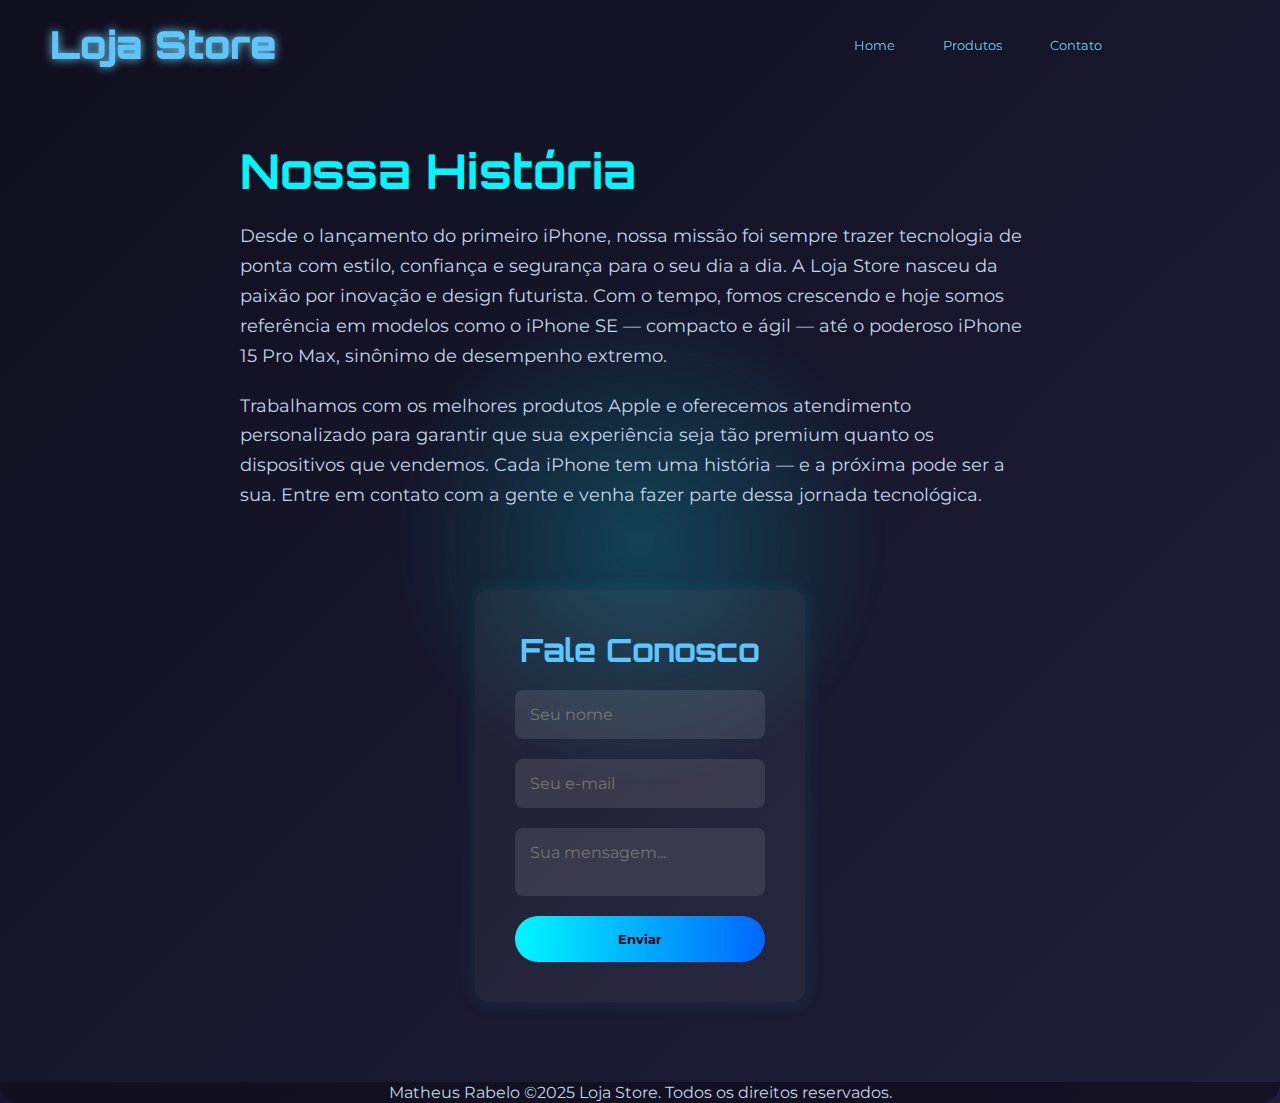
<file: contato.html>
<!DOCTYPE html>
<html lang="pt-br">

<head>
    <meta charset="UTF-8">
    <meta name="viewport" content="width=device-width, initial-scale=1.0">
    <title>Contato - Loja Store</title>
    <link rel="stylesheet" href="contato.css">
    <link href="https://fonts.googleapis.com/css2?family=Orbitron:wght@700&family=Montserrat:wght@400;600&display=swap"
        rel="stylesheet">
</head>

<body>
    <header>
        <div class="logo">Loja Store</div>
        <nav>
            <ul>
                <li><a href="home.html">Home</a></li>
                <li><a href="produtos.html">Produtos</a></li>
                <li><a href="contato.html">Contato</a></li>
            </ul>
        </nav>
    </header>

    <section class="container">
        <div class="historia">
            <h1>Nossa História</h1>
            <p>
                Desde o lançamento do primeiro iPhone, nossa missão foi sempre trazer tecnologia de ponta com estilo,
                confiança e segurança para o seu dia a dia.
                A Loja Store nasceu da paixão por inovação e design futurista. Com o tempo, fomos crescendo e hoje somos
                referência em modelos como o iPhone SE — compacto e ágil —
                até o poderoso iPhone 15 Pro Max, sinônimo de desempenho extremo.
            </p>
            <p>
                Trabalhamos com os melhores produtos Apple e oferecemos atendimento personalizado para garantir que sua
                experiência seja tão premium quanto os dispositivos que vendemos.
                Cada iPhone tem uma história — e a próxima pode ser a sua. Entre em contato com a gente e venha fazer
                parte dessa jornada tecnológica.
            </p>
        </div>

        <div class="formulario">
            <h2>Fale Conosco</h2>
            <form>
                <input type="text" placeholder="Seu nome" required>
                <input type="email" placeholder="Seu e-mail" required>
                <textarea placeholder="Sua mensagem..." required></textarea>
                <button type="submit">Enviar</button>
            </form>
        </div>              
    </section>
</body>
<footer><l>Matheus Rabelo</l> &copy;2025 Loja Store. Todos os direitos reservados.</footer>

</html>
</file>
<file: contato.css>
/* RESET E BASE */
* {
    margin: 0;
    padding: 0;
    box-sizing: border-box;
    font-family: 'Montserrat', sans-serif;
}

body {
    background: linear-gradient(135deg, #0f0f1e 0%, #1f1f3a 100%);
    color: #fff;
    overflow-x: hidden;
}

header {
    position: fixed;
    width: 90vw;
    top: 0;
    padding: 20px 50px;
    display: flex;
    justify-content: space-between;
    align-items: center;
    z-index: 3;
    color: #5cc6ff;
}

.logo {
    font-family: 'Orbitron', sans-serif;
    font-size: 3vw;
    font-weight: 900;
    color: #5cc6ff;
    text-shadow: 0 0 10px rgb(126, 204, 235);
}

nav ul {
    display: flex;
    gap: 48px;
    list-style: none;
}

nav ul li a {
    text-decoration: none;
    color: #74cfef;
    font-size: 1vw;
    position: relative;
}

nav ul li a::after {
    content: "";
    position: absolute;
    left: 0;
    bottom: 0;
    height: 2px;
    width: 0;
    background-color: #74cfef;
    transition: width 0.5s ease;
}

nav ul li a:hover::after {
    width: 100%;
}

.container {
    padding: 140px 10% 80px;
    display: flex;
    flex-direction: column;
    gap: 60px;
    position: relative;
    min-height: 100vh;
}

.container::before {
    content: "";
    position: absolute;
    width: 500px;
    height: 500px;
    border-radius: 50%;
    background: radial-gradient(circle, rgba(0, 247, 255, 0.2) 0%, rgba(15, 15, 30, 0) 70%);
    top: 50%;
    left: 50%;
    transform: translate(-50%, -50%);
    filter: blur(5px);
    z-index: 1;
    animation: pulse 4s infinite alternate;
}

@keyframes pulse {
    0% {
        opacity: 0.5;
        transform: translate(-50%, -50%) scale(0.8);
    }
    100% {
        opacity: 1;
        transform: translate(-50%, -50%) scale(2);
    }
}

.historia {
    z-index: 2;
    position: relative;
    max-width: 800px;
    margin: 0 auto;
}

.historia h1 {
    font-family: 'Orbitron', sans-serif;
    font-size: 3rem;
    color: #00f7ff;
    margin-bottom: 20px;
}

.historia p {
    font-size: 1.1rem;
    line-height: 1.7;
    color: #c2d4e6;
    margin-bottom: 20px;
}

.formulario {
    z-index: 2;
    position: relative;
    max-width: 600px;
    margin: 0 auto;
    background-color: rgba(255, 255, 255, 0.05);
    padding: 40px;
    border-radius: 12px;
    box-shadow: 0 0 20px rgba(0, 247, 255, 0.1);
}

.formulario h2 {
    font-family: 'Orbitron', sans-serif;
    font-size: 2rem;
    color: #5cc6ff;
    margin-bottom: 20px;
    text-align: center;
}

.formulario form {
    display: flex;
    flex-direction: column;
    gap: 20px;
}

.formulario input,
.formulario textarea {
    padding: 15px;
    border: none;
    border-radius: 8px;
    background-color: rgba(255, 255, 255, 0.1);
    color: #fff;
    font-size: 1rem;
    resize: none;
}

.formulario button {
    padding: 15px;
    background: linear-gradient(to right, #00f7ff, #0066ff);
    border: none;
    border-radius: 30px;
    color: #000;
    font-weight: 700;
    cursor: pointer;
    transition: 0.3s;
}

.formulario button:hover {
    background-color: transparent;
    border: 2px solid #00f7ff;
    color: #fff;
}

footer {
    background-color: rgba(15, 15, 30, 0.8);
    color: #c2d4e6;
    text-align: center;
    border-radius: 0% 0 20px 20px;
    border: #00f7ff;
    padding: 1px;
    position: relative;
}
</file>
